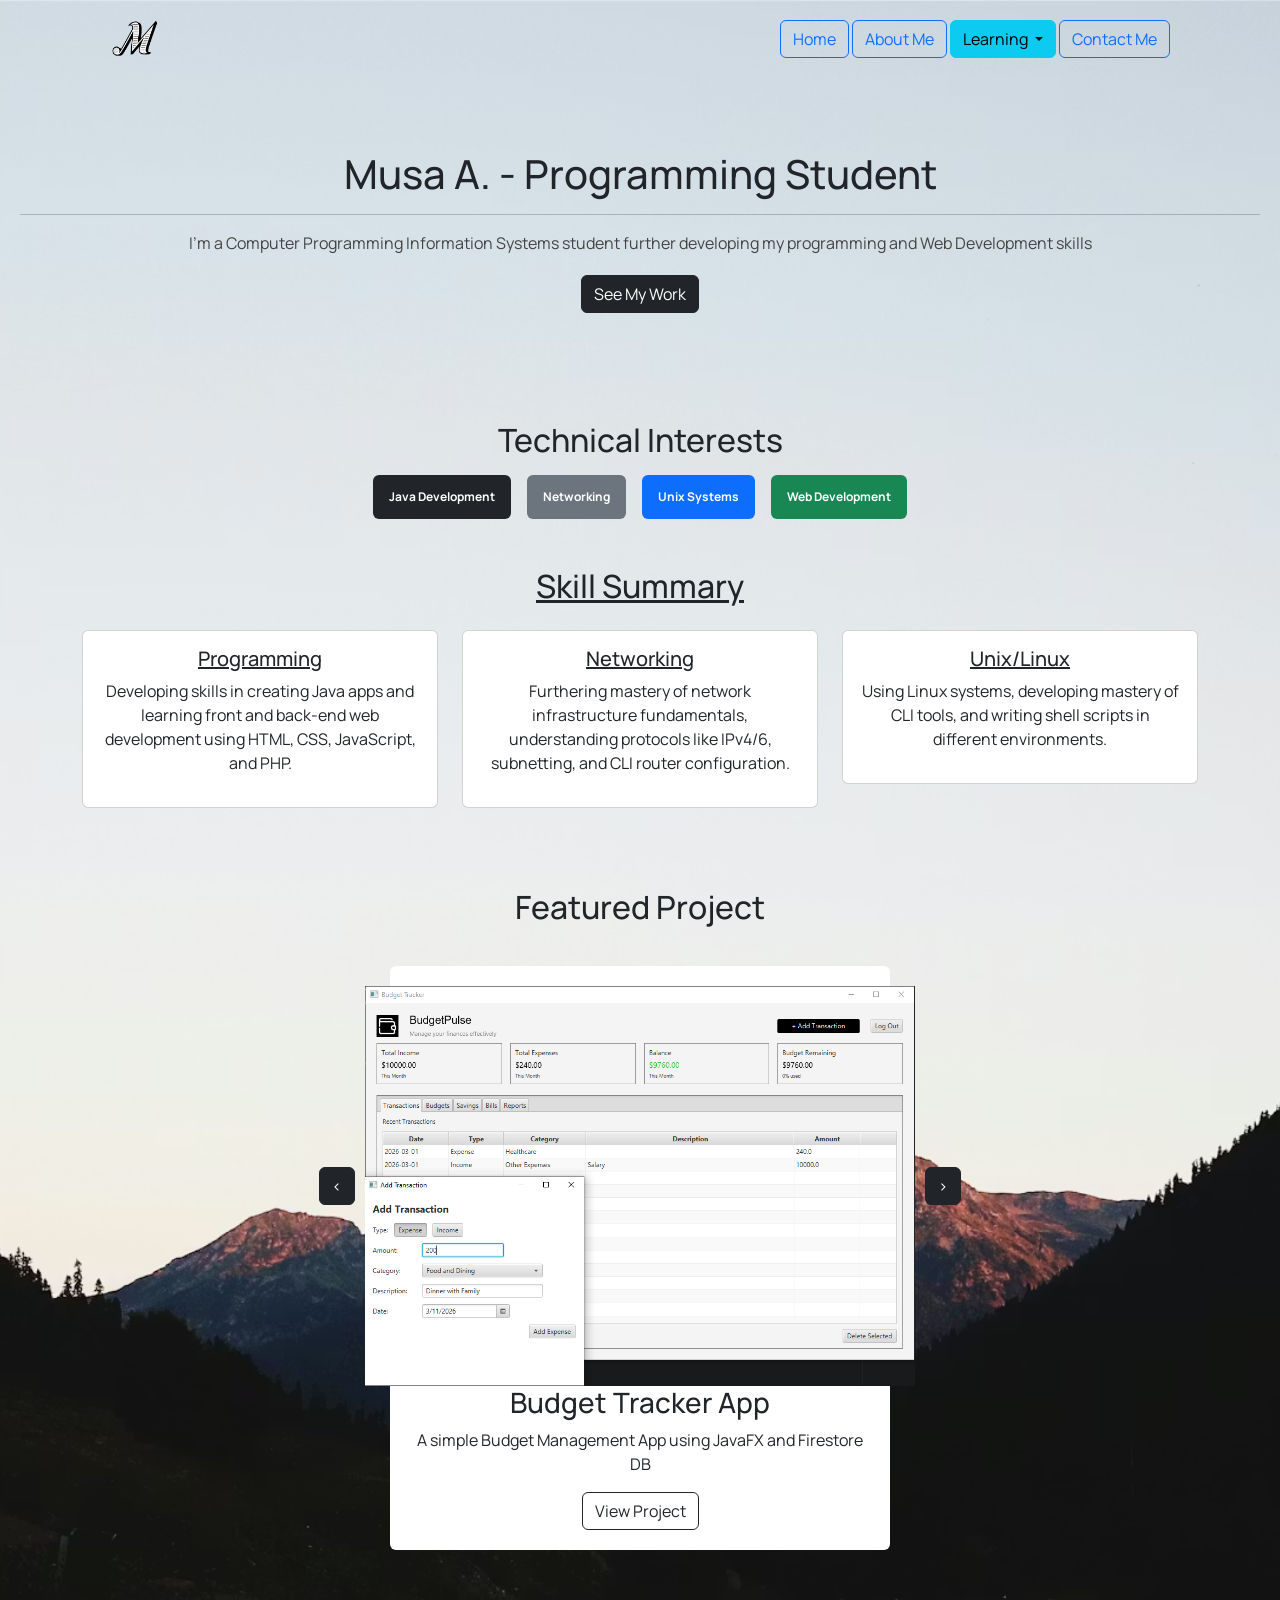
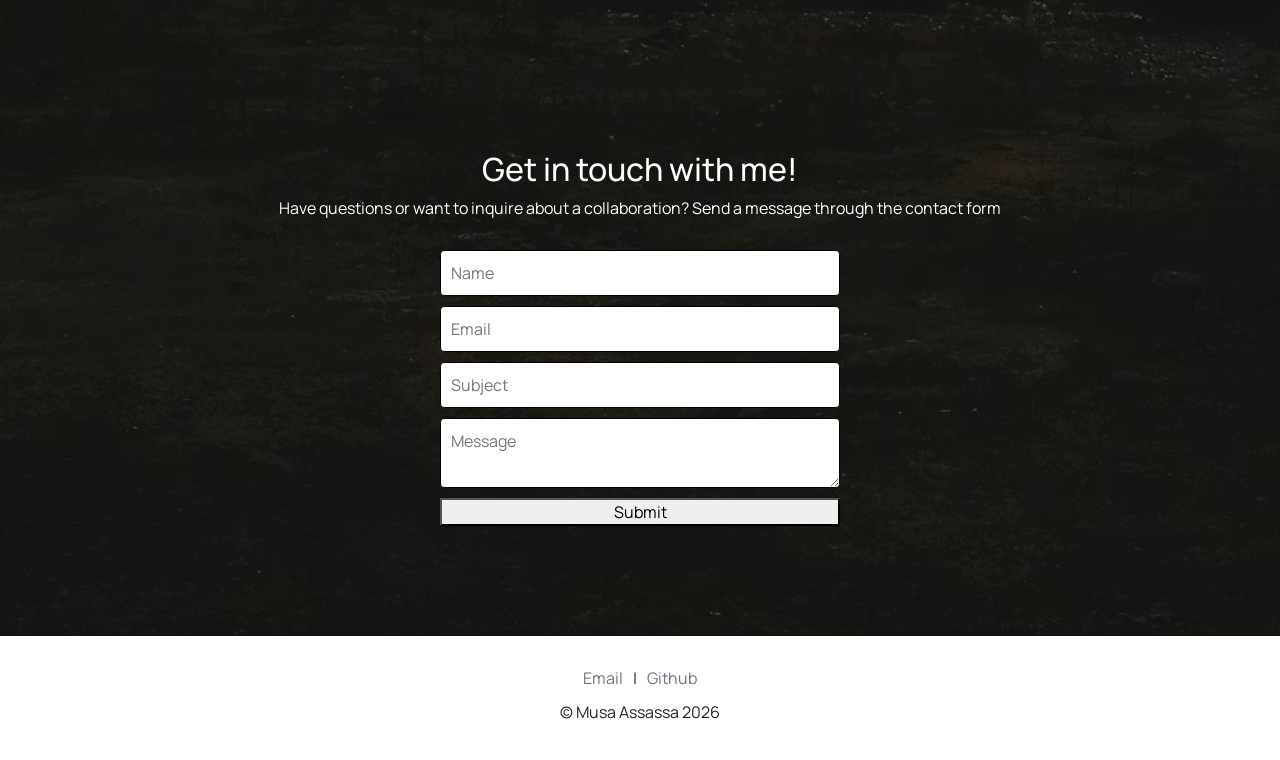
<file: index.html>
<!doctype html>
<html lang="en">
  <head>
	<link href="https://cdn.jsdelivr.net/npm/bootstrap@5.3.2/dist/css/bootstrap.min.css" rel="stylesheet">
	<link rel="stylesheet" href="style.css">
    <meta charset="utf-8">
    <meta name="viewport" content="width=device-width, initial-scale=1">
    <title>Musa A. | Web Showcase</title>
	<Link rel="icon" type="image/ico" href="favicon.ico">
	<link href="https://fonts.googleapis.com/css2?family=Manrope:wght@300;400;600&display=swap" rel="stylesheet">
  </head>
  
  <body>
  
    <header class="navHeader container">
	<div class="logo"> <img src="logo.PNG" alt="Company Logo" width="50" height="50"> </div>
	<nav>
	<a href="index.html" class="btn btn-outline-primary" title="Home">Home</a>
	<a href="aboutMe.html" class="btn btn-outline-primary"title="About Me">About Me </a>
  <button type="button" class="btn btn-info dropdown-toggle" data-bs-toggle="dropdown" aria-expanded="false">
    Learning
  </button>

  <ul class="dropdown-menu">
    <li><a class="dropdown-item" href="Learn.html">Java</a></li>
    <li><a class="dropdown-item" href="Learn.html">Networking</a></li>
    <li><a class="dropdown-item" href="Learn.html">Unix</a></li>
  </ul>

	<a  href="index.html#contact" class="btn btn-outline-primary"title="Contact"> Contact Me</a>
	</nav>
	</header>
	<section class="main">
	<h1> Musa A. - Programming Student</h1>
	<hr>
  <p>I'm a Computer Programming Information Systems student further developing my programming and Web Development skills</p>
  <a href="https://github.com/assam1-svg?tab=repositories" class="btn btn-dark"> See My Work </a>
  </section>
  <section class="container text-center mt-5">

<h2>Technical Interests</h2>

<div class="d-flex justify-content-center gap-3 mt-3">

<span class="badge bg-dark p-3">Java Development</span>
<span class="badge bg-secondary p-3">Networking</span>
<span class="badge bg-primary p-3">Unix Systems</span>
<span class="badge bg-success p-3">Web Development</span>

</div>

</section>
<section class="container text-center mt-5">

<h2 style="text-decoration:underline">Skill Summary</h2>

<div class="row mt-4">

<div class="col-lg-4">
<div class="card">
<div class="card-body">
<h5 class="card-title">Programming</h5>
<p>
Developing skills in creating Java apps and learning front and back-end web
development using HTML, CSS, JavaScript, and PHP.
</p>
</div>
</div>
</div>

<div class="col-lg-4">
<div class="card">
<div class="card-body">
<h5 class="card-title">Networking</h5>
<p>
Furthering mastery of network infrastructure fundamentals,
understanding protocols like IPv4/6, subnetting,
and CLI router configuration.
</p>
</div>
</div>
</div>

<div class="col-lg-4">
<div class="card">
<div class="card-body">
<h5 class="card-title">Unix/Linux</h5>
<p>
Using Linux systems, developing mastery of CLI tools,
and writing shell scripts in different environments.
</p>
</div>
</div>
</div>

</div>

</section>
  <section class="project">

<h2>Featured Project</h2>
<div class="projectCard">

 <div class="carousel">
                <button id="leftSlide" class="btn btn-dark">&lt;</button>
                <img id="budgetPhoto" src="BudgetPicture.PNG" alt="Photo of program in function." height="400">
                <button id="rightSlide" class="btn btn-dark">&gt;</button>
 </div>


<h3>Budget Tracker App</h3>

<p>A simple Budget Management App using JavaFX and Firestore DB</p>

<a href="https://github.com/Budgeting-and-Expense-Tracker-app/ProjectBudgetRepo" class="btn btn-outline-dark">View Project</a>

</div>

</section>
  <section id="contact" class="contact">
  <h2> Get in touch with me!</h2>
  <p>
  Have questions or want to inquire about a collaboration? Send a message through the contact form
  </p>
  <form>
  <input type="text" placeholder="Name">
  <input type="email" placeholder="Email">
  <input type="text" placeholder="Subject">
  <textarea placeholder="Message"></textarea>
  <button type="submit">Submit</button>
  </form>
  </section>
  <footer>
  <div class = "footerButton" >
  <a href="mailto:assam1@farmingdale.edu" class = "link-secondary link-offset-2 link-underline-opacity-25 link-underline-opacity-100-hover" > Email </a>|
  <a href="https://github.com/assam1-svg" class = "link-secondary link-offset-2 link-underline-opacity-25 link-underline-opacity-100-hover" > Github </a>
  
  </div>
  <p> © Musa Assassa 2026</p>
  </footer>
  <script src="script.js"></script>
  <script src="https://cdn.jsdelivr.net/npm/bootstrap@5.3.2/dist/js/bootstrap.bundle.min.js"></script>
  </body>

</html>
</file>
<file: style.css>
*{
margin:0;
padding:0;
box-sizing:border-box;
font-family:'Manrope',sans-serif;
}
h4{
	background-color:#e6e8e7;
}
body{
display:flex;
flex-direction:column;
background-image:url("photo-1499289944739-7707f1ae6fbf.avif");
background-size:cover;
background-position:center;
background-repeat:no-repeat;
min-height:100vh;
}

.contact{
color:white;
padding:80px 20px;
text-align:center;
}

.navHeader {
display:flex;
padding:20px 40px;
justify-content:space-between;

}
.footerButton{
	display:flex;
	justify-content:center;
	margin: 10px;
	column-gap: 10px;
	
}


 a{
text-decoration:none;
color:#333;
}
img{
	

transition:transform .2s;
}

img:hover{
transform:scale(1.08);
}


.main{
text-align:center;
padding:60px 20px;
}

.main h1{
font-size:40px;
margin-bottom:10px;
}

.main p{
margin-bottom:20px;
color:#444;
}


.project{
padding:80px 20px;
text-align:center;
}

.projectCard{

width:500px;

margin:40px auto;

padding:20px;

background:white;

border-radius:6px;


}




.carousel{
display:flex;
align-items:center;
justify-content:center;
gap:10px;
}
.contact{
padding:80px 20px;
text-align:center;
}
#kali{
	background-color:white;
}
form{
max-width:400px;
margin:30px auto;

display:flex;
flex-direction:column;

gap:10px;
}

input, textarea{
padding:10px;
border:1px solid;
border-radius:4px;
}

footer{
padding:20px;
text-align:center;
background:white;
margin-top:auto;
}

#cisco{
	max-width:300px;
	margin:50px;
}
#redHat{
	max-width:300px;
	margin:50px;
}
#java{
	max-width:300px;
	margin:50px;
}
h5{
	text-decoration:underline;
}
.card-text-list{
padding-left:1.25rem;
margin-top:15px;
}
</file>
